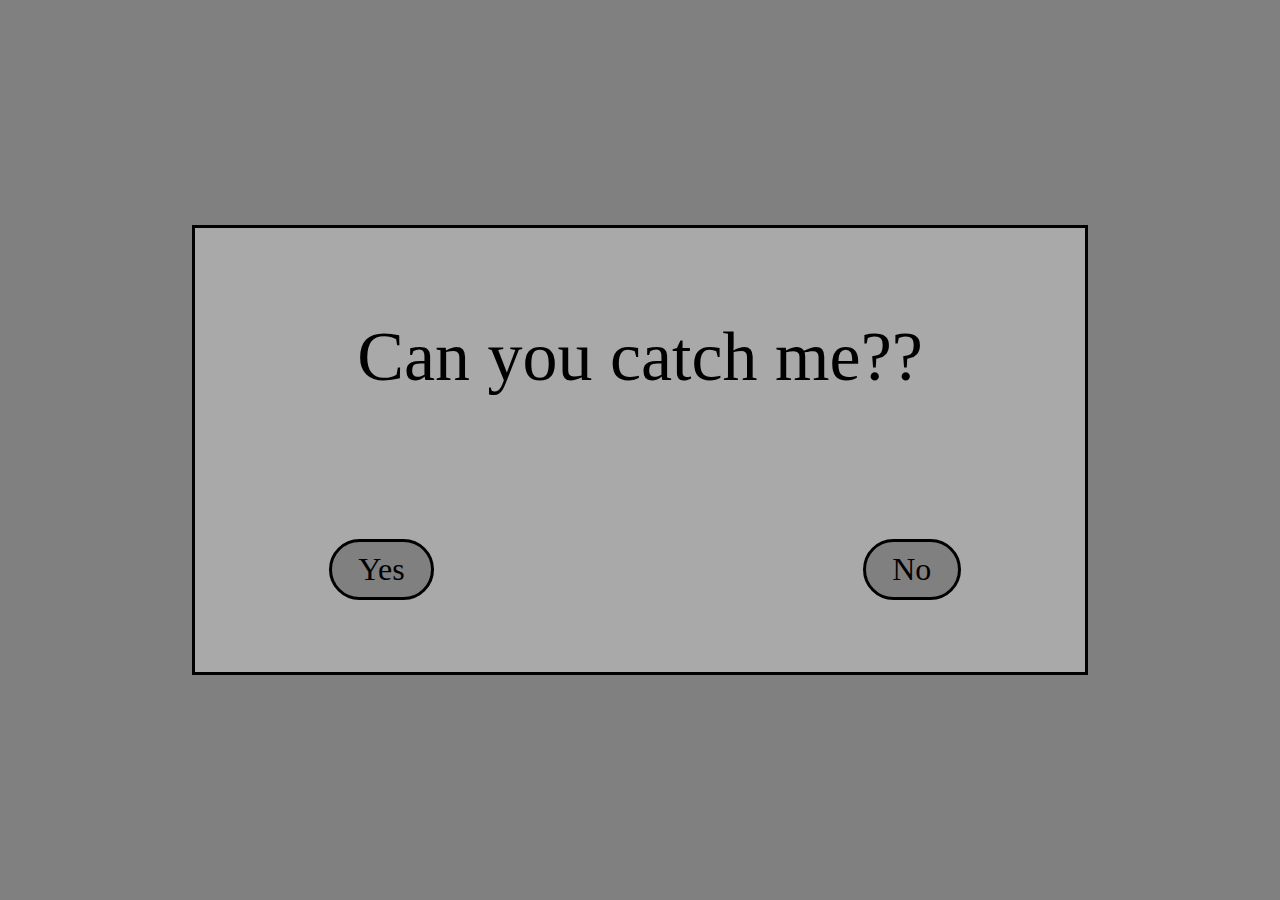
<file: CatchMe/index.html>
<!DOCTYPE html>
<html>

<head>
    <link rel="stylesheet" type="text/css" href="style.css">
</head>

<body>

    <div id="mainBox">
        <div id="Ask">Can you catch me?? </div>
        <div id = "yes">Yes</div>
        <div id = "no">No</div>
    </div>

    <script type="text/javascript" src="script.js"></script>
</body>

</html>
</file>
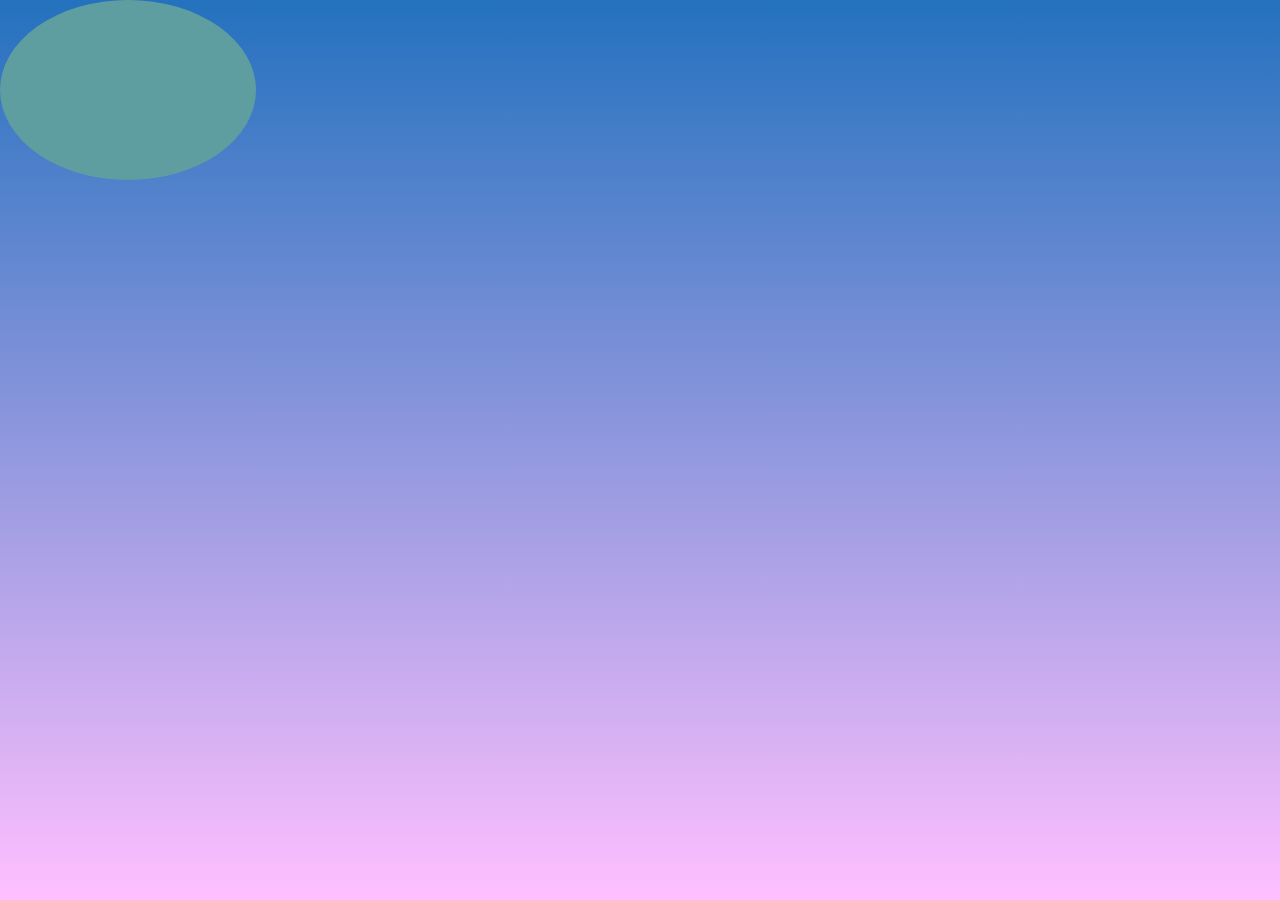
<file: MoveTheBall/index.html>
<!DOCTYPE html>
<html>

<head>
    <link rel="stylesheet" type="text/css" href="style.css">
</head>

<body>

    <div id="ball"></div>

    <script type="text/javascript" src="script.js"></script>
</body>

</html>
</file>
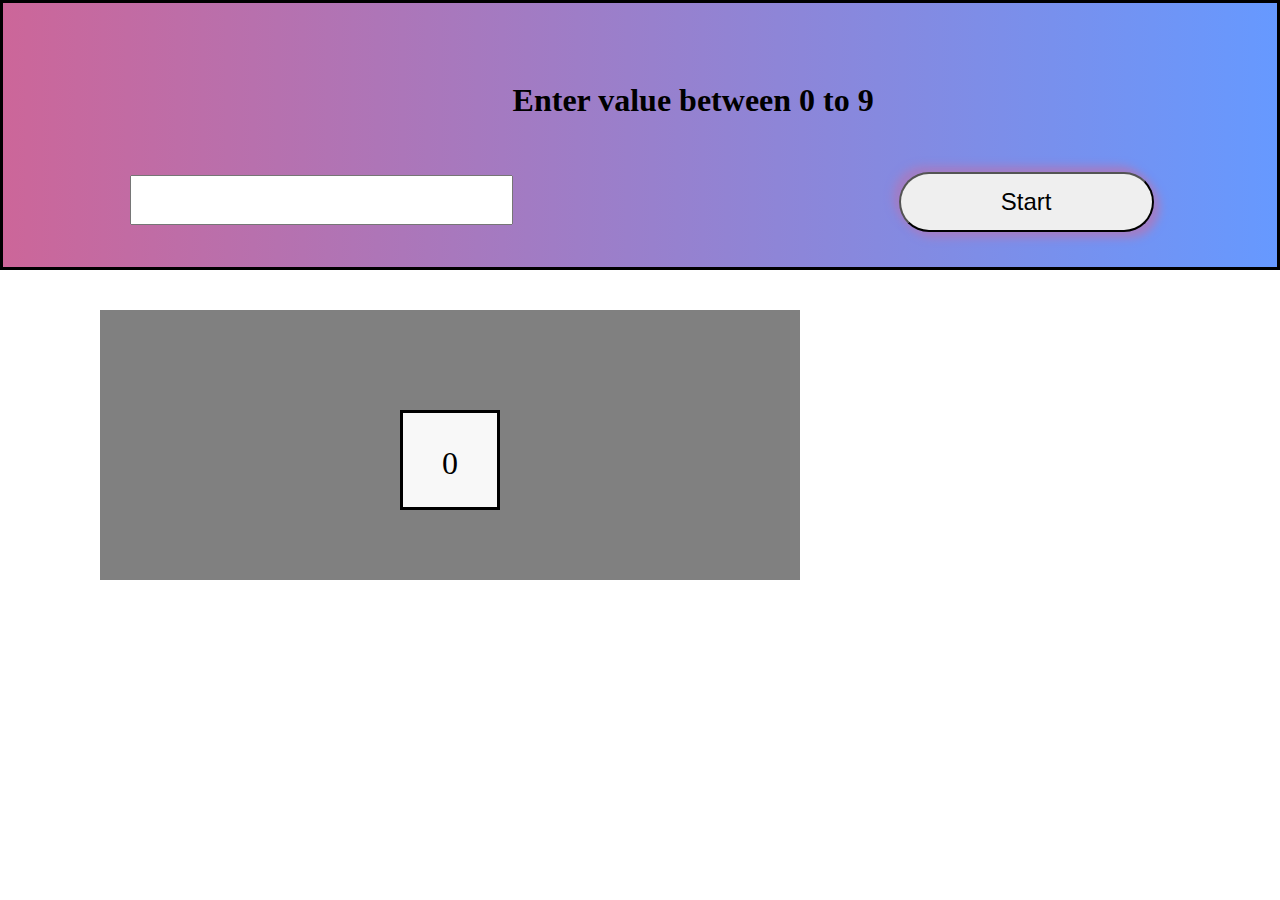
<file: SingleDigitCounter/index.html>
<!DOCTYPE html>
<hmtl>

    <head>
        <link rel="stylesheet" type="text/css" href="style.css">
    </head>


    <body>
        <div id="inputContainer">
            <div id ="ask">
                <span>
                    <h1>Enter value between 0 to 9</h1>
                </span>
            </div>
            <form action="#">
                <input type="number" id="take">
                <input type="submit" id="sub" value="Start">
            </form>
        </div>


        <div id="outputArea">
            <div id="display">
                <p id="current">0</p>
                <p id="next">1</p>
            </div>
        </div>

        <script type="text/javascript" src="script.js"></script>
    </body>



</hmtl>
</file>
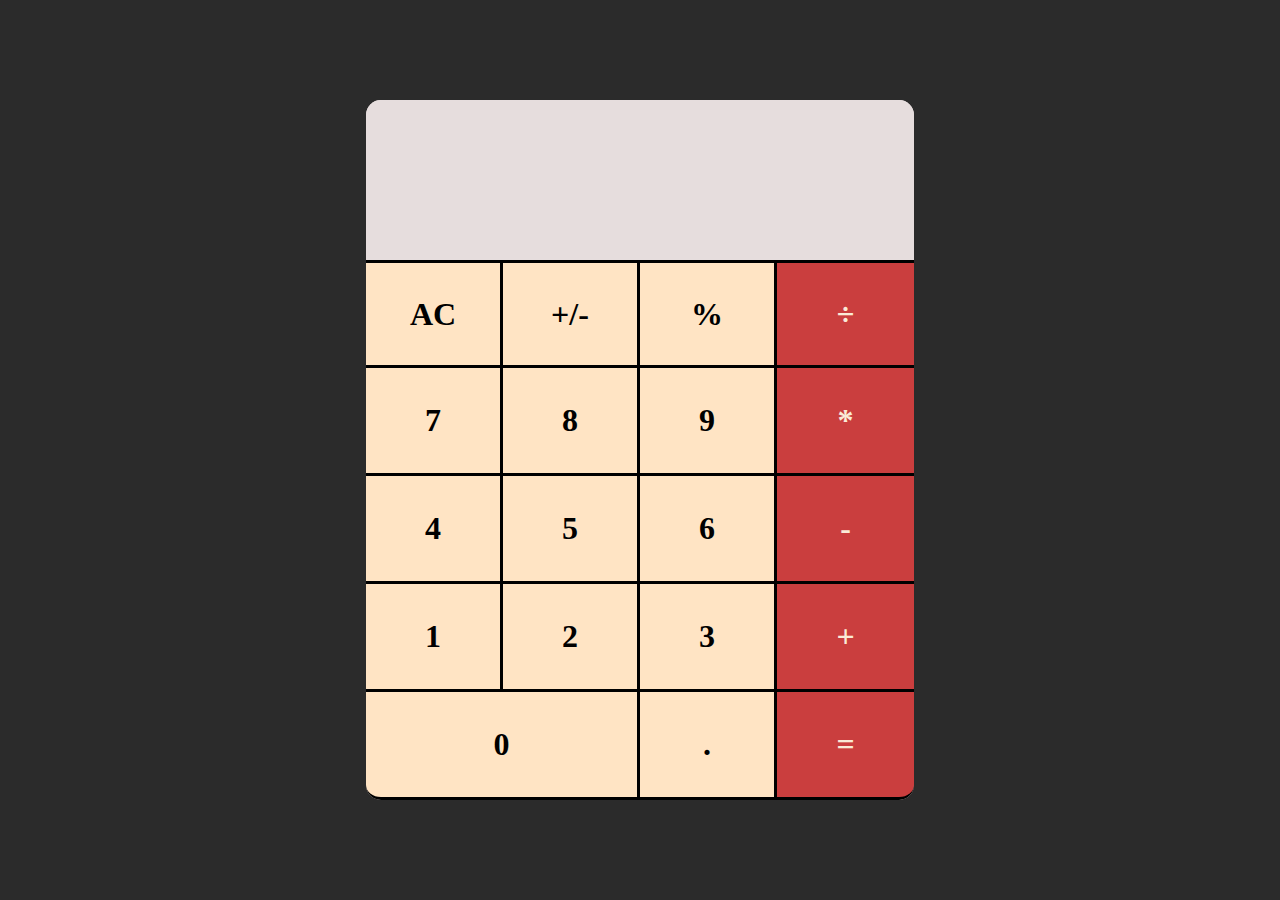
<file: calculator/Calculator.html>
<!DOCTYPE html>
<html>

<head>
    <link rel="stylesheet" type="text/css" href="Calc.css">
</head>

<body>
    <div id="calculatorBody">
        <div id="display">
        </div>
        <div id="AC" class="btn" data-value="AC">
            <h1>AC</h1>
        </div>
        <div id="toggle" class="btn" data-value="!">
            <h1>+/-</h1>
        </div>
        <div id="percent" class="btn" data-value="%">
            <h1>%</h1>
        </div>
        <div id="divide" class="btn" data-value="/">
            <h1>÷</h1>
        </div>
        <div id="seven" class="btn" data-value="7">
            <h1>7</h1>
        </div>
        <div id="eight" class="btn" data-value="8">
            <h1>8</h1>
        </div>
        <div id="nine" class="btn" data-value="9">
            <h1>9</h1>
        </div>
        <div id="multiply" class="btn" data-value="*">
            <h1>*</h1>
        </div>
        <div id="four" class="btn" data-value="4">
            <h1>4</h1>
        </div>
        <div id="five" class="btn" data-value="5">
            <h1>5</h1>
        </div>
        <div id="six" class="btn" data-value="6">
            <h1>6</h1>
        </div>
        <div id="subtract" class="btn" data-value="-">
            <h1>-</h1>
        </div>
        <div id="one" class="btn" data-value="1">
            <h1>1</h1>
        </div>
        <div id="two" class="btn" data-value="2">
            <h1>2</h1>
        </div>
        <div id="three" class="btn" data-value="3">
            <h1>3</h1>
        </div>
        <div id="addition" class="btn" data-value="+">
            <h1>+</h1>
        </div>
        <div id="equal" class="btn" data-value="=">
            <h1>=</h1>
        </div>
        <div id="point" class="btn" data-value=".">
            <h1>.</h1>
        </div>
        <div id="zero" class="btn" data-value="0">
            <h1>0</h1>
        </div>
    </div>

    <script src="cal.js"></script>
</body>

</html>
</file>
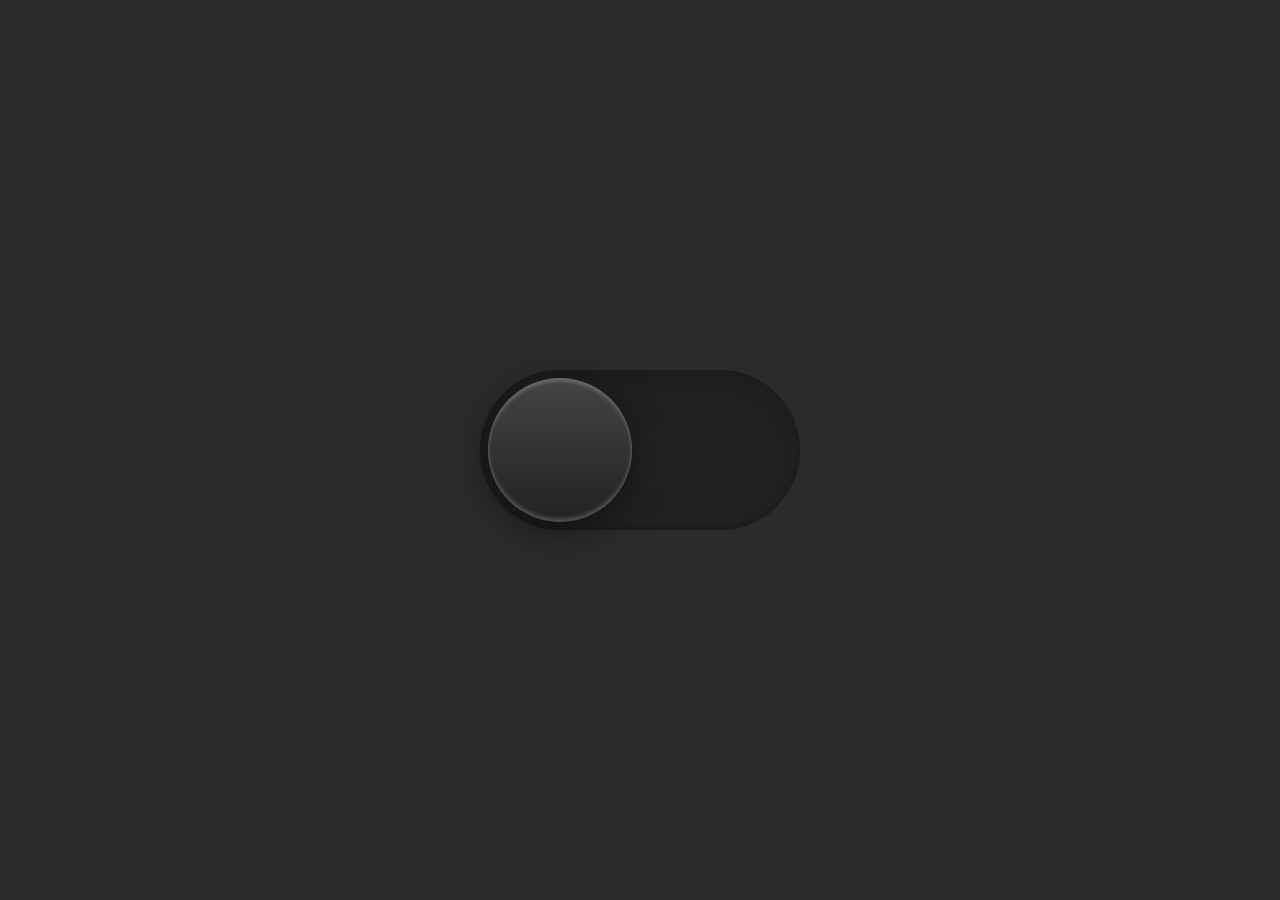
<file: lightDarkToggle/ToggleMode.html>
<!DOCTYPE HTML>
<html>

<head>


    <style>
        * {
            margin: 0;
            padding: 0;
            box-sizing: border-box;
        }

        body {
            display: flex;
            justify-content: center;
            align-items: center;
            min-height: 100vh;
            background: #2b2b2b;
            transition: 0.5s;
        }

        body.active {
            background-color: #f8f8f8;
        }

        #toggle1 {
            position: relative;
            display: block;
            width: 320px;
            height: 160px;
            border-radius: 160px;
            background-color: #222;
            cursor: pointer;
            box-shadow: inset 0 8px 60px rgba(0, 0, 0, 0.1),
                inset 0 8px 8px rgba(0, 0, 0, 0.1),
                inset 0 -4px 4px rgba(0, 0, 0, 0.1);
        }

        #toggle1 .indicator {
            position: absolute;
            top: 0;
            left: 0;
            height: 160px;
            width: 160px;
            background: linear-gradient(to bottom, #444, #222);
            border-radius: 50%;
            transform: scale(0.9);
            box-shadow: 0 8px 40px rgba(0, 0, 0, 0.5),
                inset 0 4px 4px rgba(255, 255, 255, 0.2),
                inset 0 -4px 4px rgba(255, 255, 255, 0.2);
            transition: 0.5s;
        }

        #toggle1.active {
            background-color: #fff;
            box-shadow: inset 0 2px 60px rgba(0, 0, 0, 0.1),
                inset 0 2px 8px rgba(0, 0, 0, 0.1),
                inset 0 -4px 8px rgba(0, 0, 0, 0.05);
        }

        #toggle1.active .indicator {
            left: 160px;
            background: linear-gradient(to bottom, #eaeaea, #f9f9f9);
            box-shadow: 0 8px 40px rgba(0, 0, 0, 0.1),
                inset 0 4px 4px rgba(255, 255, 255, 1),
                inset 0 -4px 4px rgba(255, 255, 255, 1);
        }
    </style>

</head>

<body>
    <div id="toggle1">
        <i class="indicator"></i>
    </div>


    <script>
        var toggle1 = document.getElementById('toggle1');
        var body1 = document.querySelector('body');
        toggle1.onclick = function () {
            toggle1.classList.toggle('active');
            body1.classList.toggle('active');
        };


    </script>
</body>
<html>
</file>
<file: CatchMe/style.css>
* {
    margin: 0;
    padding: 0;
    box-sizing: border-box;
    font-family: bradley hand, cursive;
    font-size: xx-large;
}

body {
    position: relative;
    background-color: gray;
    display: flex;
    justify-content: center;
    align-items: center;
    width: 100vw;
    height: 100vh;
    /* background:linear-gradient(to top,pink,white); */
    /* background-color: pink; */
}

#mainBox {
    position: absolute;
    display: flex;
    justify-content: center;
    height: 50%;
    width: 70%;
    background-color: darkgray;
    border: 3px solid black;
}

#Ask {
    position: absolute;
    top: 20%;
    font-size: 70px;
}

#yes {
    position: absolute;
    top: 70%;
    left: 15%;
    padding: 1%;
    border: 3px black solid;
    border-radius: 160px;
    padding-left: 3%;
    padding-right: 3%;
    background-color: gray;
    cursor: pointer;
}

#no {
    position: absolute;
    top: 70%;
    left: 75%;
    padding: 1%;
    border: 3px black solid;
    border-radius: 160px;
    padding-left: 3%;
    padding-right: 3%;
    background-color: gray;
}

.animate {
    animation-name: beat;
    animation-duration: 3s;
    animation-iteration-count: infinite;
    animation-direction: alternate;
    animation-timing-function: linear;

}

@keyframes beat {
    0% {
        background-color: rgb(216, 50, 50);
    }

    25% {
        background-color: rgb(200, 126, 126);
    }

    50% {
        background-color: rgb(216, 50, 50);
    }

    75% {
        background-color: rgb(200, 126, 126);
    }

    100% {
        background-color: rgb(216, 50, 50);
    }
}

.animate2 {
    animation-name: beat2;
    animation-duration: 3s;
    animation-iteration-count: infinite;
    animation-direction: alternate;
    animation-timing-function: linear;
}

@keyframes beat2 {
    0% {
        background-color: pink;
    }

    25% {
        background-color: white;
    }

    50% {
        background-color: pink
    }

    75% {
        background-color: white;
    }

    100% {
        background-color: pink;
    }
}
</file>
<file: MoveTheBall/style.css>
* {
    margin: 0;
    padding: 0;
    box-sizing: border-box;
}

body {
    position: relative;
    height: 100vh;
    width: 100vw;
    background: linear-gradient(rgb(36, 113, 190), #f8f8);
}

#ball {
    position: absolute;
    height: 20%;
    width: 20%;
    background-color: cadetblue;
    border-radius: 50%;
}
</file>
<file: SingleDigitCounter/style.css>
* {
    margin: 0;
    padding: 0;
    box-sizing: border-box;
}


body {
    height: 100vh;
}

#inputContainer {
    position: relative;
    flex-direction: column;
    height: 30%;
    width: 100%;
    border: 3px black solid;
    background: linear-gradient(to right, rgb(204, 102, 153), rgb(102, 153, 255));
    align-items: center;
}

#inputContainer #ask {
    position: relative;
    top: 30%;
    left: 40%;
    cursor: pointer;
}

#inputContainer form {
    position: relative;
    top: 50%;
    left: 10%;
}

#inputContainer form #take {
    width: 30%;
    height: 50px;
    direction: rtl;
    font-size: xx-large;
}

#sub {
    position: relative;
    left: 30%;
    width: 20%;
    height: 60px;
    border-radius: 160px;
    box-shadow: 5px 5px 9px 1px #a27ec6,
        -5px -5px 9px 1px #a27ec6;
    cursor: pointer;
    font-size: x-large;
}

#outputArea {
    background-color: gray;
    height: 30%;
    margin-top: 40px;
    width: 700px;
    margin-left: 100px;
}

#outputArea #display {
    position: relative;
    width: 100px;
    height: 100px;
    background-color: blue;
    left: 300px;
    top: 100px;
    overflow: hidden;
}

#outputArea #display #current {
    position: absolute;
    width: 100%;
    height: 100%;
    background-color: #f8f8f8;
    text-align: center;
    line-height: 100px;
    font-size: xx-large;
    border: 3px black solid;
}

#outputArea #display #next {
    top: 100px;
    position: absolute;
    width: 100%;
    height: 100%;
    background-color: #f8f8f8;
    text-align: center;
    line-height: 100px;
    font-size: xx-large;
    border: 3px black solid;
}

#outputArea #display p.animate{
    transition: all 0.9s;
    translate: 0 -100px;
}
</file>
<file: calculator/Calc.css>
* {
    margin: 0;
    padding: 0;
    box-sizing: border-box;
}

body {
    display: flex;
    justify-content: center;
    align-items: center;
    background-color: #2b2b2b;
    min-height: 100vh;
}

#calculatorBody {
    position: relative;
    display: block;
    height: 700px;
    width: 548px;
    background-color: #e6dddd;
    border-radius: 15px;
}

#calculatorBody #display {
    position: absolute;
    height: 160px;
    width: 548px;
    /* background: linear-gradient(to bottom,#e6dddd , #fff); */
    background-color: #e6dddd;
    border-top-left-radius: 15px;
    border-top-right-radius: 15px;
    display: flex;
    justify-content: flex-end;
    align-items: flex-end;
    font-size: 100px;
    font-family: 'Segoe UI', Tahoma, Geneva, Verdana, sans-serif;
}

#calculatorBody #AC {
    position: absolute;
    height: 108px;
    width: 137px;
    border: 3px black solid;
    top: 160px;
    border-left: 0px;
    display: flex;
    justify-content: center;
    align-items: center;
    background-color: bisque;
    cursor: pointer;
}

#calculatorBody #toggle {
    position: absolute;
    height: 108px;
    width: 137px;
    border: 3px black solid;
    border-left: 0px;
    top: 160px;
    left: 137px;
    display: flex;
    justify-content: center;
    align-items: center;
    background-color: bisque;
    cursor: pointer;
}

#calculatorBody #percent {
    position: absolute;
    height: 108px;
    width: 137px;
    border: 3px black solid;
    top: 160px;
    left: 274px;
    border-left: 0px;
    display: flex;
    justify-content: center;
    align-items: center;
    background-color: bisque;
    cursor: pointer;
}

#calculatorBody #divide {
    position: absolute;
    height: 108px;
    width: 137px;
    border: 3px black solid;
    top: 160px;
    left: 411px;
    border-left: 0px;
    border-right: 0px;
    display: flex;
    justify-content: center;
    align-items: center;
    background-color: rgb(202, 62, 62);
    cursor: pointer;
    color: antiquewhite
}

#calculatorBody #seven {
    position: absolute;
    height: 108px;
    width: 137px;
    border: 3px black solid;
    border-top: 0px;
    border-left: 0px;
    top: 268px;
    display: flex;
    justify-content: center;
    align-items: center;
    background-color: bisque;
    cursor: pointer;
}

#calculatorBody #eight {
    position: absolute;
    height: 108px;
    width: 137px;
    border: 3px black solid;
    border-top: 0px;
    border-left: 0px;
    top: 268px;
    left: 137px;
    display: flex;
    justify-content: center;
    align-items: center;
    background-color: bisque;
    cursor: pointer;
}

#calculatorBody #nine {
    position: absolute;
    height: 108px;
    width: 137px;
    border: 3px black solid;
    border-top: 0px;
    border-left: 0px;
    top: 268px;
    left: 274px;
    display: flex;
    justify-content: center;
    align-items: center;
    background-color: bisque;
    cursor: pointer;
}

#calculatorBody #multiply {
    position: absolute;
    height: 108px;
    width: 137px;
    border: 3px black solid;
    top: 268px;
    left: 411px;
    border-left: 0px;
    border-right: 0px;
    border-top: 0px;
    display: flex;
    justify-content: center;
    align-items: center;
    background-color: rgb(202, 62, 62);
    cursor: pointer;
    color: antiquewhite
}

#calculatorBody #four {
    position: absolute;
    height: 108px;
    width: 137px;
    border: 3px black solid;
    border-top: 0px;
    border-left: 0px;
    top: 376px;
    display: flex;
    justify-content: center;
    align-items: center;
    background-color: bisque;
    cursor: pointer;
}

#calculatorBody #five {
    position: absolute;
    height: 108px;
    width: 137px;
    border: 3px black solid;
    border-top: 0px;
    border-left: 0px;
    top: 376px;
    left: 137px;
    display: flex;
    justify-content: center;
    align-items: center;
    background-color: bisque;
    cursor: pointer;
}

#calculatorBody #six {
    position: absolute;
    height: 108px;
    width: 137px;
    border: 3px black solid;
    border-top: 0px;
    border-left: 0px;
    top: 376px;
    left: 274px;
    display: flex;
    justify-content: center;
    align-items: center;
    background-color: bisque;
    cursor: pointer;
}

#calculatorBody #subtract {
    position: absolute;
    height: 108px;
    width: 137px;
    border: 3px black solid;
    top: 376px;
    left: 411px;
    border-left: 0px;
    border-right: 0px;
    border-top: 0px;
    display: flex;
    justify-content: center;
    align-items: center;
    background-color: rgb(202, 62, 62);
    cursor: pointer;
    color: antiquewhite
}

#calculatorBody #one {
    position: absolute;
    height: 108px;
    width: 137px;
    border: 3px black solid;
    border-top: 0px;
    border-left: 0px;
    top: 484px;
    display: flex;
    justify-content: center;
    align-items: center;
    background-color: bisque;
    cursor: pointer;
}

#calculatorBody #two {
    position: absolute;
    height: 108px;
    width: 137px;
    border: 3px black solid;
    border-top: 0px;
    border-left: 0px;
    top: 484px;
    left: 137px;
    display: flex;
    justify-content: center;
    align-items: center;
    background-color: bisque;
    cursor: pointer;
}

#calculatorBody #three {
    position: absolute;
    height: 108px;
    width: 137px;
    border: 3px black solid;
    border-top: 0px;
    border-left: 0px;
    top: 484px;
    left: 274px;
    display: flex;
    justify-content: center;
    align-items: center;
    background-color: bisque;
    cursor: pointer;
}

#calculatorBody #addition {
    position: absolute;
    height: 108px;
    width: 137px;
    border: 3px black solid;
    top: 484px;
    left: 411px;
    border-left: 0px;
    border-right: 0px;
    border-top: 0px;
    display: flex;
    justify-content: center;
    align-items: center;
    background-color: rgb(202, 62, 62);
    cursor: pointer;
    color: antiquewhite;
}

#calculatorBody #zero {
    position: absolute;
    height: 108px;
    width: 274px;
    border: 3px black solid;
    border-top: 0px;
    border-left: 0px;
    top: 592px;
    display: flex;
    justify-content: center;
    align-items: center;
    background-color: bisque;
    cursor: pointer;
    border-bottom-left-radius: 15px;
}

#calculatorBody #point {
    position: absolute;
    height: 108px;
    width: 137px;
    border: 3px black solid;
    border-top: 0px;
    border-left: 0px;
    top: 592px;
    left: 274px;
    display: flex;
    justify-content: center;
    align-items: center;
    background-color: bisque;
    cursor: pointer;
}

#calculatorBody #equal {
    position: absolute;
    height: 108px;
    width: 137px;
    border: 3px black solid;
    top: 592px;
    left: 411px;
    border-left: 0px;
    border-right: 0px;
    border-top: 0px;
    display: flex;
    justify-content: center;
    align-items: center;
    background-color: rgb(202, 62, 62);
    cursor: pointer;
    color: antiquewhite;
    border-bottom-right-radius: 15px;
}

/* could have used a class for similar type of buttons */
</file>
